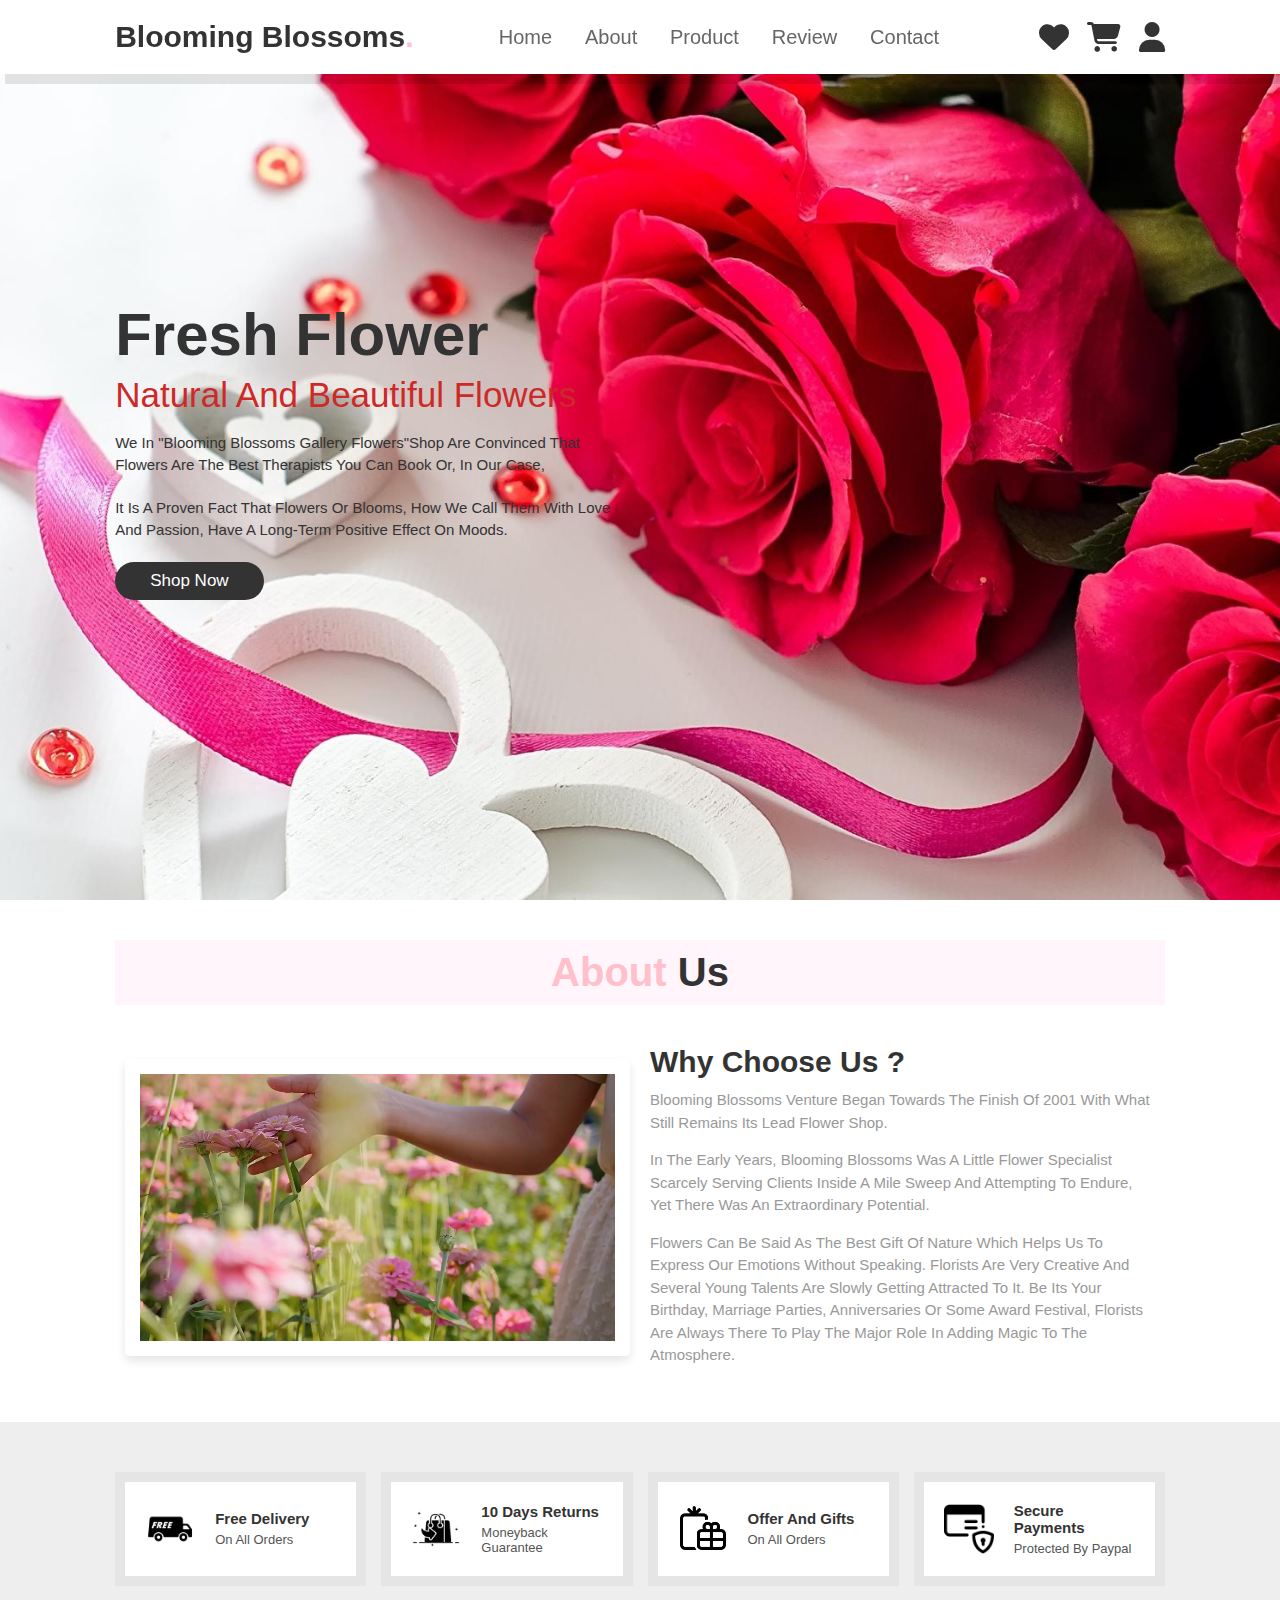
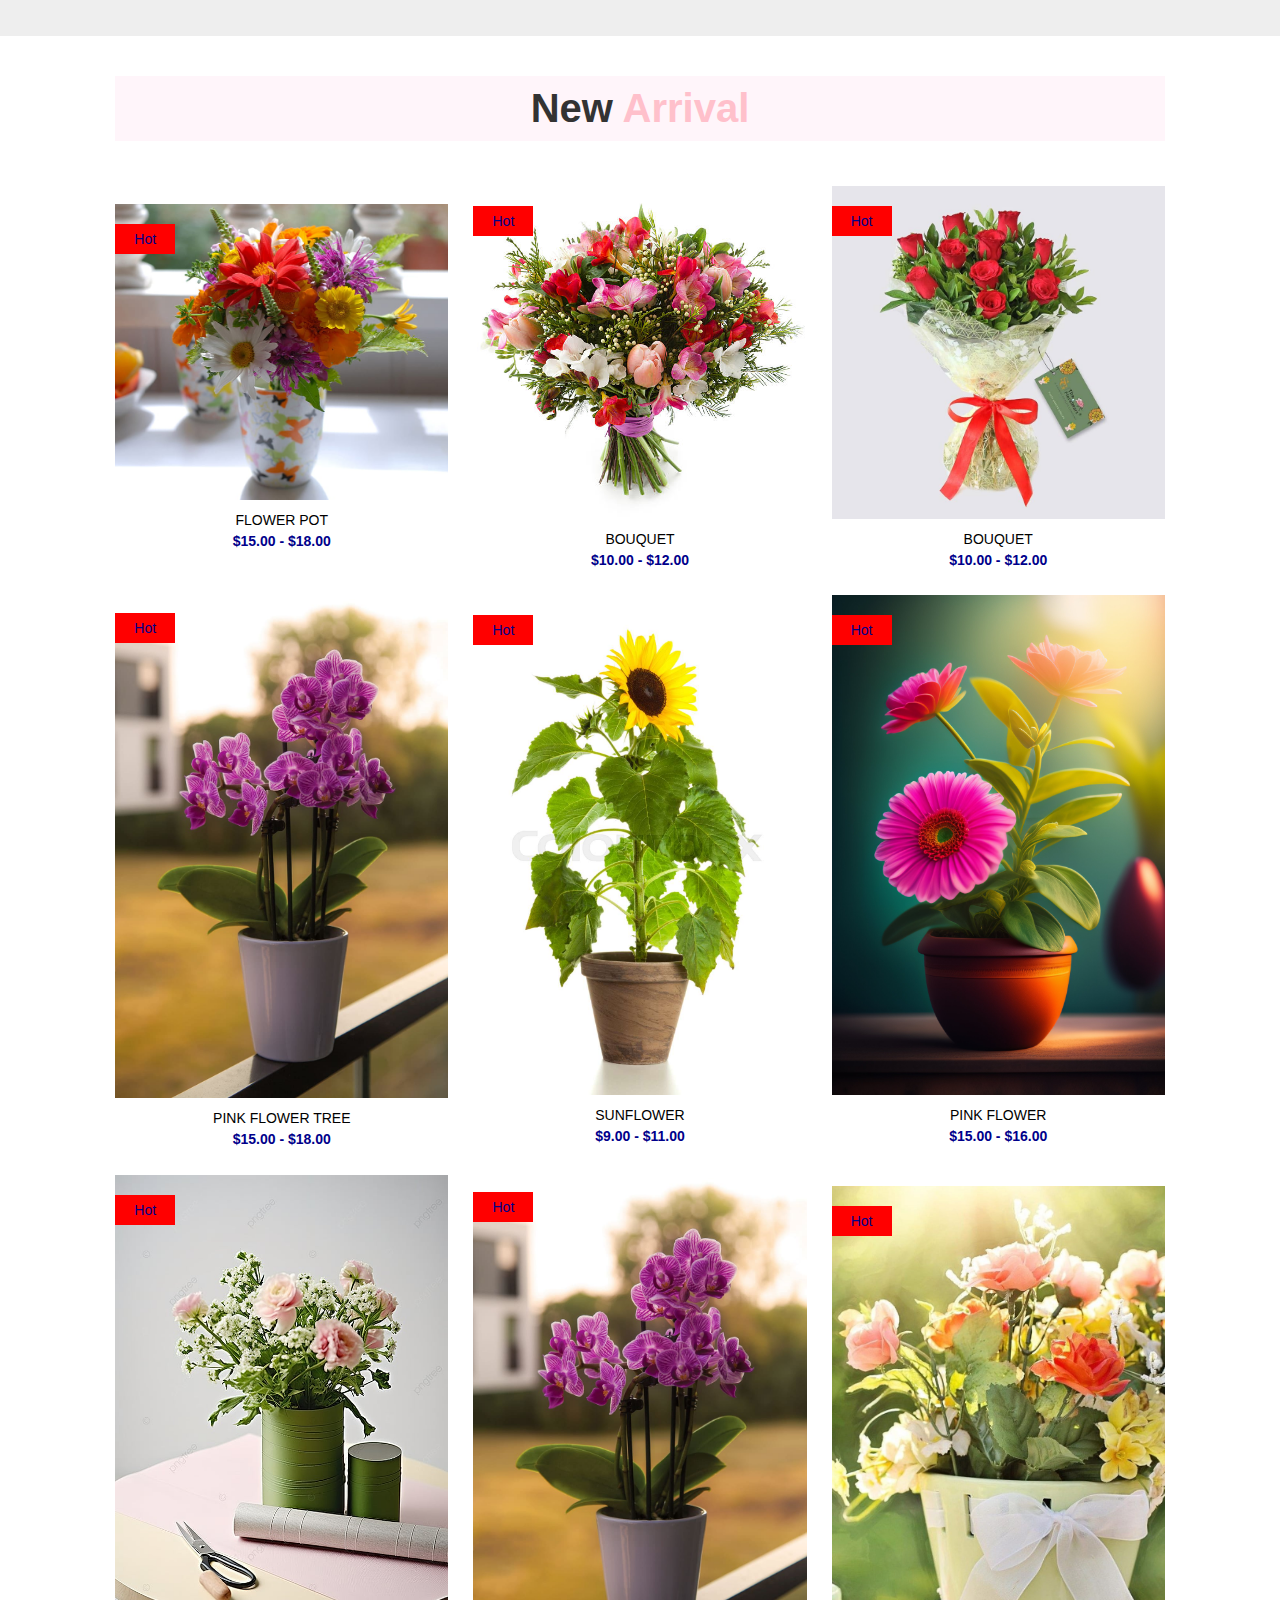
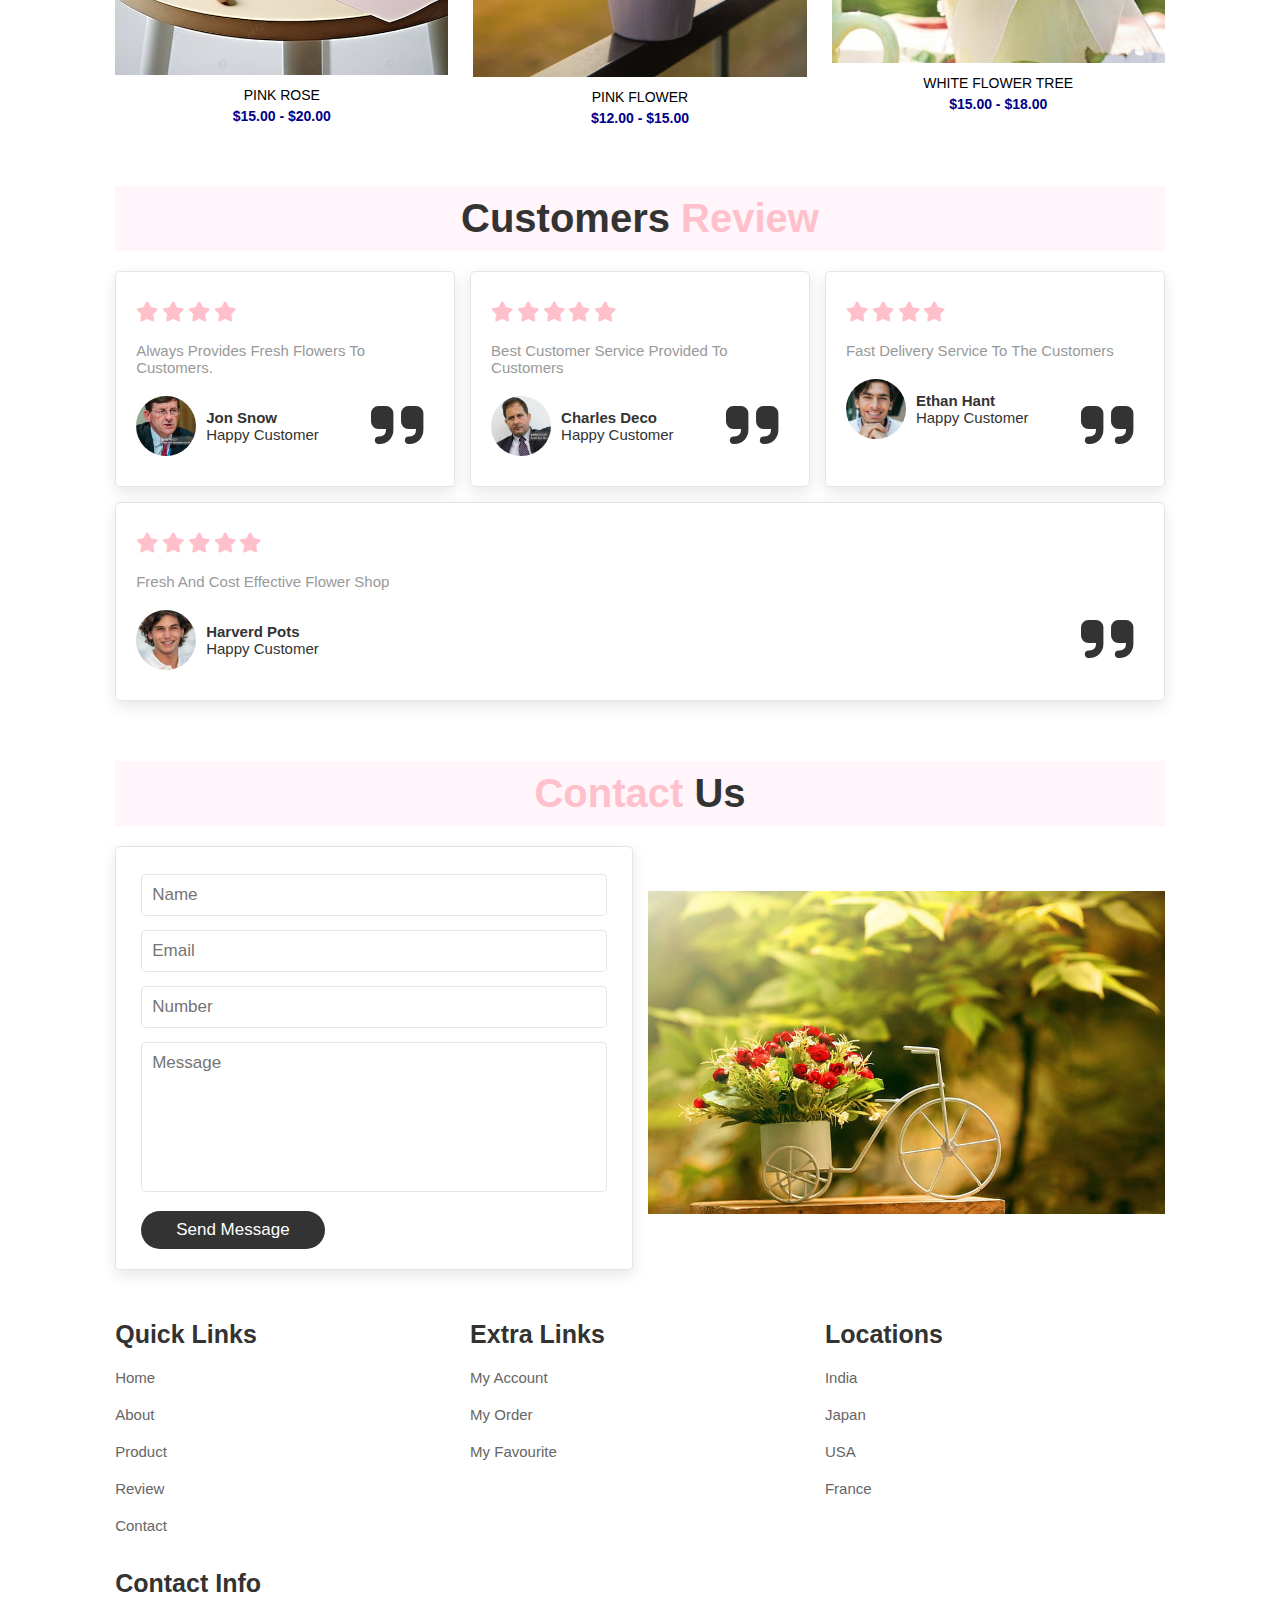
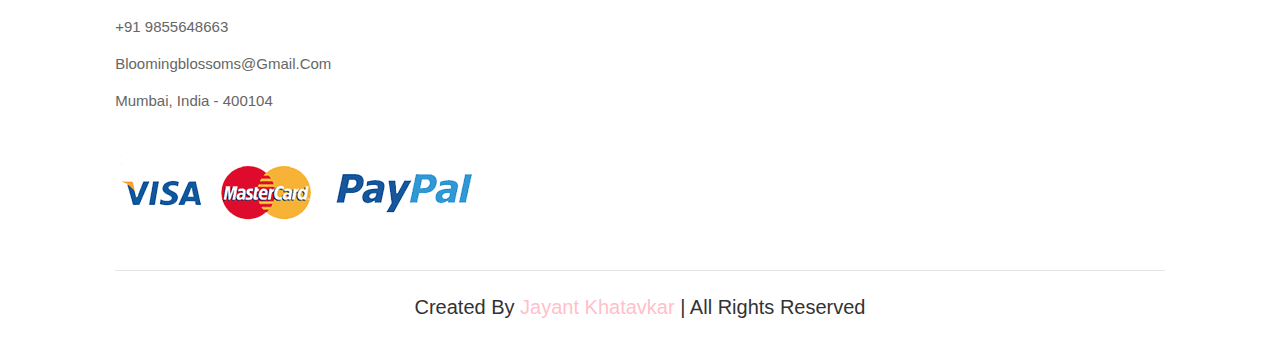
<file: Landing Page/index.html>
<!DOCTYPE html>
<html lang="en">
<head>
    <meta charset="UTF-8">
    <meta http-equiv="X-UA-Compatible" content="IE-edge">
    <title>Blooming Blossoms Gallery Flowers</title>

    <!--font awesome cdn link -->
    <link rel="stylesheet" href="https://cdnjs.cloudflare.com/ajax/libs/font-awesome/6.4.2/css/all.min.css">

    <!--custom css file link -->
    <link rel="stylesheet" href="css/style.css">
</head>
<body>

<!-- header section starts-->
<header>

    <input type="checkbox" name="" id="toggler">
    <label for="toggler" class="fas fa-bars"></label>
    <a href="#" class="logo">Blooming Blossoms<span>.</span></a>

    <nav class="navbar">
        <a href="#home">Home</a>
        <a href="#about">About</a>
        <a href="#new-product">Product</a>
        <a href="#review">Review</a>
        <a href="#contact">Contact</a>
    </nav>

    <div class="icon">
        <a href="#" class="fas fa-heart"></a>
        <a href="#" class="fas fa-shopping-cart"></a>
        <a href="#" class="fas fa-user"></a> 
    </div>

</header>
<!-- header section ends-->

<!-- home section starts-->
<section class="home" id="home">

    <div class="content">
        <h3>Fresh Flower</h3>
        <Span>Natural And Beautiful Flowers</Span>
        <p>We in "Blooming Blossoms Gallery Flowers"shop are convinced that flowers are the best therapists you can book or, in our case,</p>
        <p>It is a proven fact that flowers or blooms, how we call them with love and passion, have a long-term positive effect on moods. </p>
         
        <a href="#new-product" class="btn">Shop Now</a>
    </div>

</section>
<!-- home section ends-->

<!-- about section starts -->
<section class="about" id="about">
    <h1 class="heading"><Span>about</Span> us</h1>

    <div class="row">

        <div class="video-container">
            <video src="Images/woman.mp4" loop autoplay muted></video>
        </div>

        <div class="content">
            <h3>Why choose us ?</h3>
            <p>Blooming Blossoms venture began towards the finish of 2001 with what still remains its lead flower shop.</p>

            <p>In the early years, Blooming Blossoms was a little flower specialist scarcely serving clients inside a mile sweep and attempting to endure,
                yet there was an extraordinary potential.</p>

            <p>Flowers can be said as the best gift of nature which helps us to express our emotions without speaking. Florists are very creative and several young talents are slowly getting attracted to it.
                Be its your birthday, marriage parties, anniversaries or some award festival, 
                florists are always there to play the major role in adding magic to the atmosphere.</p>

        </div>

    </div>
</section>
<!-- about section ends -->

<!-- icon section starts -->

<section class="icons-container">
    <div class="icons">
        <img src="Images/icon-1.png" alt="">
        <div class="info">
            <h3>Free Delivery</h3>
            <span> On all orders</span>
        </div>
    </div>

    <div class="icons">
        <img src="Images/icon-2.png" alt="">
        <div class="info">
            <h3>10 days returns</h3>
            <span>moneyback guarantee</span>
        </div>
    </div>

    <div class="icons">
        <img src="Images/icon-3.png" alt="">
        <div class="info">
            <h3>offer and gifts</h3>
            <span> On all orders</span>
        </div>
    </div>

    <div class="icons">
        <img src="Images/icon-4.png" alt="">
        <div class="info">
            <h3>secure payments</h3>
            <span>protected by paypal</span>
        </div>
    </div>

</section>

<!-- icon section ends -->

<!-- products section starts-->

<section class="new-product" id="new-product">

    <div class="center-text">
        <h1 class="heading">New<Span> Arrival</Span></h1>
    </div>
    <div class="new-content">
        <div class="row">
            <img src="Images/p1.jpg" alt="">
            <h4>FLOWER POT</h4>
            <h5>$15.00 - $18.00</h5>
            <div class="top">
                <p>Hot</p>
            </div>
            <div class="bbtn">
                <a href="#">Add To cart</a>
            </div>
        </div>

        <div class="row">
            <img src="Images/p2.jpg" alt="">
            <h4>BOUQUET</h4>
            <h5>$10.00 - $12.00</h5>
            <div class="top">
                <p>Hot</p>
            </div>
            <div class="bbtn">
                <a href="#">Add To cart</a>
            </div>
        </div>

        <div class="row">
            <img src="Images/p3.jpg" alt="">
            <h4>BOUQUET</h4>
            <h5>$10.00 - $12.00</h5>
            <div class="top">
                <p>Hot</p>
            </div>
            <div class="bbtn">
                <a href="#">Add To cart</a>
            </div>
        </div>

        <div class="row">
            <img src="Images/p4.jpg" alt="">
            <h4>PINK FLOWER TREE</h4>
            <h5>$15.00 - $18.00</h5>
            <div class="top">
                <p>Hot</p>
            </div>
            <div class="bbtn">
                <a href="#">Add To cart</a>
            </div>
        </div>

        <div class="row">
            <img src="Images/p5.jpg" alt="">
            <h4>SUNFLOWER</h4>
            <h5>$9.00 - $11.00</h5>
            <div class="top">
                <p>Hot</p>
            </div>
            <div class="bbtn">
                <a href="#">Add To cart</a>
            </div>
        </div>

        <div class="row">
            <img src="Images/p6.jpg" alt="">
            <h4>PINK FLOWER</h4>
            <h5>$15.00 - $16.00</h5>
            <div class="top">
                <p>Hot</p>
            </div>
            <div class="bbtn">
                <a href="#">Add To cart</a>
            </div>
        </div>

        <div class="row">
            <img src="Images/p7.jpg" alt="">
            <h4>PINK ROSE</h4>
            <h5>$15.00 - $20.00</h5>
            <div class="top">
                <p>Hot</p>
            </div>
            <div class="bbtn">
                <a href="#">Add To cart</a>
            </div>
        </div>

        <div class="row">
            <img src="Images/p8.jpg" alt="">
            <h4>PINK FLOWER</h4>
            <h5>$12.00 - $15.00</h5>
            <div class="top">
                <p>Hot</p>
            </div>
            <div class="bbtn">
                <a href="#">Add To cart</a>
            </div>
        </div>

        <div class="row">
            <img src="Images/p9.jpg" alt="">
            <h4>WHITE FLOWER TREE</h4>
            <h5>$15.00 - $18.00</h5>
            <div class="top">
                <p>Hot</p>
            </div>
            <div class="bbtn">
                <a href="#">Add To cart</a>
            </div>
        </div>
    </div>

</section>

<!-- products section ends-->

<!-- review section starts-->

    <section class="review" id="review">
        <h1 class="heading">Customers <span>Review</span></h1>
        <div class="box-container">
            <div class="box">
                <div class="stars">
                    <i class="fas fa-star"></i>
                    <i class="fas fa-star"></i>
                    <i class="fas fa-star"></i>
                    <i class="fas fa-star"></i>                 
                </div>
                <p>Always provides fresh flowers to customers. </p>
                <div class="user">
                    <img src="Images/r1.jpg" alt="">
                    <div class="user-info">
                        <h3>Jon Snow</h3>
                        <span>Happy Customer</span>
                    </div>
                </div>
                <span class="fas fa-quote-right"></span>
            </div>

            <div class="box">
                <div class="stars">
                    <i class="fas fa-star"></i>
                    <i class="fas fa-star"></i>
                    <i class="fas fa-star"></i>
                    <i class="fas fa-star"></i>
                    <i class="fas fa-star"></i>
                </div>
                <p>Best Customer Service provided to customers</p>
                <div class="user">
                    <img src="Images/r2.jpg" alt="">
                    <div class="user-info">
                        <h3>Charles Deco</h3>
                        <span>Happy Customer</span>
                    </div>
                </div>
                <span class="fas fa-quote-right"></span>
            </div>

            <div class="box">
                <div class="stars">
                    <i class="fas fa-star"></i>
                    <i class="fas fa-star"></i>
                    <i class="fas fa-star"></i>
                    <i class="fas fa-star"></i>
                </div>
                <p>Fast Delivery service to the customers</p>
                <div class="user">
                    <img src="Images/r3.jpg" alt="">
                    <div class="user-info">
                        <h3>Ethan Hant</h3>
                        <span>Happy Customer</span>
                    </div>
                </div>
                <span class="fas fa-quote-right"></span>
            </div>

            <div class="box">
                <div class="stars">
                    <i class="fas fa-star"></i>
                    <i class="fas fa-star"></i>
                    <i class="fas fa-star"></i>
                    <i class="fas fa-star"></i>
                    <i class="fas fa-star"></i>
                </div>
                <p>Fresh and cost effective flower shop</p>
                <div class="user">
                    <img src="Images/r4.jpg" alt="">
                    <div class="user-info">
                        <h3>Harverd Pots</h3>
                        <span>Happy Customer</span>
                    </div>
                </div>
                <span class="fas fa-quote-right"></span>
            </div>
        </div>

    </section>

<!-- review section ends-->

<!-- contact section starts -->

    <section class="contact" id="contact">
        <h1 class="heading"><span>Contact</span> Us</h1>

        <div class="row">
            <form action="">
                <input type="text" placeholder="Name" class="box">
                <input type="email" placeholder="Email" class="box">
                <input type="number" placeholder="Number" class="box">
                <textarea name="" class="box" placeholder="Message" id="" cols="30" rows="10"></textarea>
                <input type="submit" value="send message" class="btn">
            </form>
            <div class="image">
                <img src="Images/c1.jpg" alt="">
            </div>

        </div>


    </section>

<!-- contact section ends -->

<!-- footer section starts -->

<section class="footer">
    <div class="box-container">

        <div class="box">
            <h3>Quick links</h3>
            <a href="#">home</a>
            <a href="#">about</a>
            <a href="#">product</a>
            <a href="#">review</a>
            <a href="#">contact</a>
        </div>

        <div class="box">
            <h3>Extra links</h3>
            <a href="#">my account</a>
            <a href="#">my order</a>
            <a href="#">my favourite</a>
        </div>

        <div class="box">
            <h3>locations</h3>
            <a href="#">india</a>
            <a href="#">japan</a>
            <a href="#">USA</a>
            <a href="#">france</a>
        </div>

        <div class="box">
            <h3>contact info</h3>
            <a href="#">+91 9855648663</a>
            <a href="#">bloomingblossoms@gmail.com</a>
            <a href="#">mumbai, india - 400104</a>
            <img src="Images/f1.png" alt="">
        </div>
    </div>
    <div class="credit">created by <span>Jayant Khatavkar</span> | all rights reserved</div>

</section>

<!-- footer section ends -->

</body>
</html>
</file>
<file: Landing Page/css/style.css>
*{
    margin: 0;padding: 0;
    box-sizing: border-box;
    font-family: Verdana, Geneva, Tahoma, sans-serif;
    outline: none; border: none;
    text-decoration: none;
    text-transform: capitalize;
    transition: .2s linear;
}

html{
    font-size: 62.5%;
    scroll-behavior: smooth;
    scroll-padding-top: 6rem;
    overflow-x: hidden;
}

section{
    padding: 2rem 9%;
}

.heading{
    text-align: center;
    font-size: 4rem;
    color: #333;
    padding: 1rem;
    margin: 2rem 0;
    background: rgba(255, 51, 153, .05);
}

.heading span{
    color: pink;
}

.btn{
    display: inline-block;
    margin-top: 1rem;
    border-radius: 5rem;
    background: #333;
    color: #fff;
    padding: .9rem 3.5rem;
    cursor: pointer;
    font-size: 1.7rem;
}

.btn:hover{
    background: pink;
}

header{
    position: fixed;
    top: 0; left: 0; right: 0;
    background: #fff;
    padding: 2rem 9%;
    display: flex;
    align-items: center;
    justify-content: space-between;
    z-index: 1000;
    box-shadow: 0.5rem 1rem rgba(0,0,0,.1);
}

header .logo{
    font-size: 3rem;
    color: #333;
    font-weight: bolder;
}

header .logo span{
    color: pink;
}

header .navbar a{
    font-size: 2rem;
    padding: 0 1.5rem;
    color: #666;
}

header .navbar a:hover{
    color: pink;
}

header .icon a{
    font-size: 3rem;
    color: #333;
    margin-left: 1.5rem;
}

header .icon a:hover{
    color: pink;
}

header #toggler{
    display: none;
}

header .fa-bars{
    font-size: 3rem;
    color:#333;
    border-radius: .5rem;
    padding: .5rem 1.5rem;
    cursor: pointer;
    border: .1rem solid rgba(0,0,0,.3);
    display: none;
}

.home{
    display: flex;
    align-items: center;
    min-height: 100vh;
    background: url(../Images/home_background.jpg) no-repeat;
    background-size: cover;
    background-position: center;
}

.home .content{
    max-width: 50rem;
}

.home .content h3{
    font-size: 6rem;
    color: #333;
}

.home .content span{
    font-size: 3.5rem;
    color: pink;
    padding: 1rem 0;
    line-height: 1.5;
}

.home .content Span{
    font-size: 3.5rem;
    color: #cd2929;
    padding: 1rem 0;
    line-height: 1.5;
}

.home .content p{
    font-size: 1.5rem;
    color: #333;
    padding: 1rem 0;
    line-height: 1.5;
}

.about .row{
    display: flex;
    align-items: center;
    gap: 2rem;
    flex-wrap: wrap;
    padding: 2rem 1rem;
    padding-bottom: 3rem;
}

.about .row .video-container{
    flex: 1 1 40rem;
    position: relative;
}

.about .row .video-container video{
    width: 100%;
    border: 1.5rem solid #fff;
    border-radius: .5rem;
    box-shadow: 0 .5rem 1rem rgba(0,0,0,.1);
    height: 100%;
    object-fit: cover;
}

.about .row .content{
    flex: 1 1 40rem;
}

.about .row .content h3{
    font-size: 3rem;
    color: #333;
}

.about .row .content p{
    font-size: 1.5rem;
    color: #999;
    padding: .5rem 0;
    padding-top: 1rem;
    line-height: 1.5;
}

.icons-container{
    background: #eee;
    display: flex;
    flex-wrap: wrap;
    gap: 1.5rem;
    padding-top: 5rem;
    padding-bottom: 5rem;
}

.icons-container .icons{
    background: #fff;
    border: 1rem solid rgba(0,0,0,.1);
    padding: 2rem;
    display: flex;
    align-items: center;
    flex: 1 1 25rem;
}

.icons-container .icons img{
    height: 5rem;
    margin-right: 2rem;
}

.icons-container .icons h3{
    color: #333;
    padding-bottom: .5rem;
    font-size: 1.5rem;
}

.icons-container .icons span{
    color: #555;
    font-size: 1.3rem;
}

.center-text h2{
    display: flex;
    align-items: center;
    gap: 2rem;
    flex-wrap: wrap;
    padding: 2rem 1rem;
    padding-bottom: 3rem;
    text-align: center;
    color: pink;
}

.new-content{
    display: grid;
    grid-template-columns: repeat(auto-fit, minmax(300px, auto));
    align-items: center;
    gap: 2.5rem;
    margin-top: 4.5rem;
    text-align: center;
}

.row{
    position: relative;
    cursor: pointer;
}

.row img{
    width: 100%;
    height: auto;
    margin-bottom: 10px;
}

.row h4{
    font-size: 14px;
    margin-bottom: 5px;
    text-transform: uppercase;
    font-weight: 400;
    transition: all .50s ease;
}

.row h4:hover{
    color: pink;
    cursor: pointer;
}

.row h5{
    color: darkblue;
    font-size: 14px;
    font-weight: 600;
}

.top{
    position: absolute;
    top: 20px;
    left: 0;
    height: 30px;
    width: 60px;
    color: darkblue;
    background: red;
    font-size: 14px;
    font-weight: 500;
    text-transform: uppercase;
    display: inline-flex;
    align-items: center;
    justify-content: center;
}

.row .bbtn a{
    position: absolute;
    bottom: 65px;
    left: 0;
    right: 0;
    padding: 13px;
    background: rgba(0, 0, 0, 0.8);
    color: white;
    transition: opacity 0.5s;
    opacity: 0;
    font-size: 20px;
}

.row:hover .bbtn a{
    opacity: 1;
}

.review .box-container{
    display: flex;
    flex-wrap: wrap;
    gap: 1.5rem;
}

.review .box-container .box{
    flex: 1 1 30rem;
    box-shadow: 0 .5rem 1.5rem rgba(0,0,0,.1);
    border-radius: .5rem;
    padding: 3rem 2rem;
    position: relative;
    border: .1rem solid rgba(0,0,0,.1);
}

.review .box-container .box .fa-quote-right{
    position: absolute;
    bottom: 3rem; right: 3rem;
    font-size: 6rem;
    color: #333;
}

.review .box-container .box .user{
    display: flex;
    align-items: center;
    padding-top: 2rem;
}

.review .box-container .box .stars i{
    color: pink;
    font-size: 2rem;
}

.review .box-container .box p{
    color: #999;
    font-size: 1.5rem;
    line-height: 1,5rem;
    padding-top: 2rem;
}

.review .box-container .box .user img{
    height: 6rem;
    width: 6rem;
    border-radius: 50%;
    object-fit: cover;
    margin-right: 1rem;
}

.review .box-container .box .user h3{
    font-size: 1.5rem;
    color: #333;
}

.review .box-container .box .user span{
    font-size: 1.5rem;
    color: #333;
}

.contact .row{
    display: flex;
    flex-wrap: wrap;
    gap: 1.5rem;
    align-items: center;
}

.contact .row form{
    flex: 1 1 40rem;
    padding: 2rem 2.5rem;
    box-shadow: 0 .5rem 1.5rem rgba(0,0,0,.1);
    border: .1rem solid rgba(0,0,0,.1);
    background: #fff;
    border-radius: .5rem;
}

.contact .row .image{
    flex: 1 1 40rem;
}

.contact .row .image img{
    width: 100%;
}

.contact .row form .box{
    padding: 1rem;
    font-size: 1.7rem;
    color: #333;
    text-transform: none;
    border: .1rem solid rgba(0,0,0,.1);
    border-radius: .5rem;
    margin: .7rem 0;
    width: 100%;
}

.contact .row form .box:focus{
    border-color: pink;
}

.contact .row form textarea{
    height: 15rem;
    resize: none;
}

.footer .box-container{
    display: flex;
    flex-wrap: wrap;
    gap: 1.5rem;
}

.footer .box-container .box{
    flex: 1 1 25rem;
}

.footer .box-container .box h3{
    color: #333;
    font-size: 2.5rem;
    padding: 1rem 0;
}

.footer .box-container .box a{
    display: block;
    color: #666;
    font-size: 1.5rem;
    padding: 1rem 0;
}

.footer .box-container .box a:hover{
    color: pink;
    text-decoration: underline;
}

.footer .box-container .box img{
    margin-top: 1rem;
}

.footer .credit{
    text-align: center;
    padding: 1.5rem;
    margin-top: 1.5rem;
    padding-top: 2.5rem;
    font-size: 2rem;
    color: #333;
    border-top: .1rem solid rgba(0,0,0,.1);
}

.footer .credit span{
    color: pink;
}









/* media queries */
@media(max-width:991px){
    html{
        font-size: 55%;  
    }
    header{
        padding: 2rem;
    }
    section{
        padding: 2rem;
    }
    .home{
        background-position: left;
    }
}

@media(max-width:768px){
    header .fa-bars{
        display: block;
    }
    header .navbar{
        position: absolute;
        top: 100%; left: 0; right: 0;
        background: #eee;
        border-top: .1rem solid rgba(0,0,0,.1);
        clip-path: polygon(0 0,100% 0,100% 0,0 0);
    }
    
    header .navbar a{
        margin: 1.5rem;
        padding: 1.5rem;
        background: #fff;
        border: .1rem solid rgba(0,0,0,.1);
        display: block;
    }
    .home .content h3{
        font-size: 5rem;
    }
    .home .content span{
        font-size: 2.5rem;
    }
    .icons-container .icons h3{
        font-size: 1.5rem;
    }
    
    .icons-container .icons span{
        font-size: 1.7rem;
    }
    
}

@media(max-width:450px){
    html{
        font-size: 50%;  
    }

    .heading{
        font-size: 3rem;
    }
}
</file>
